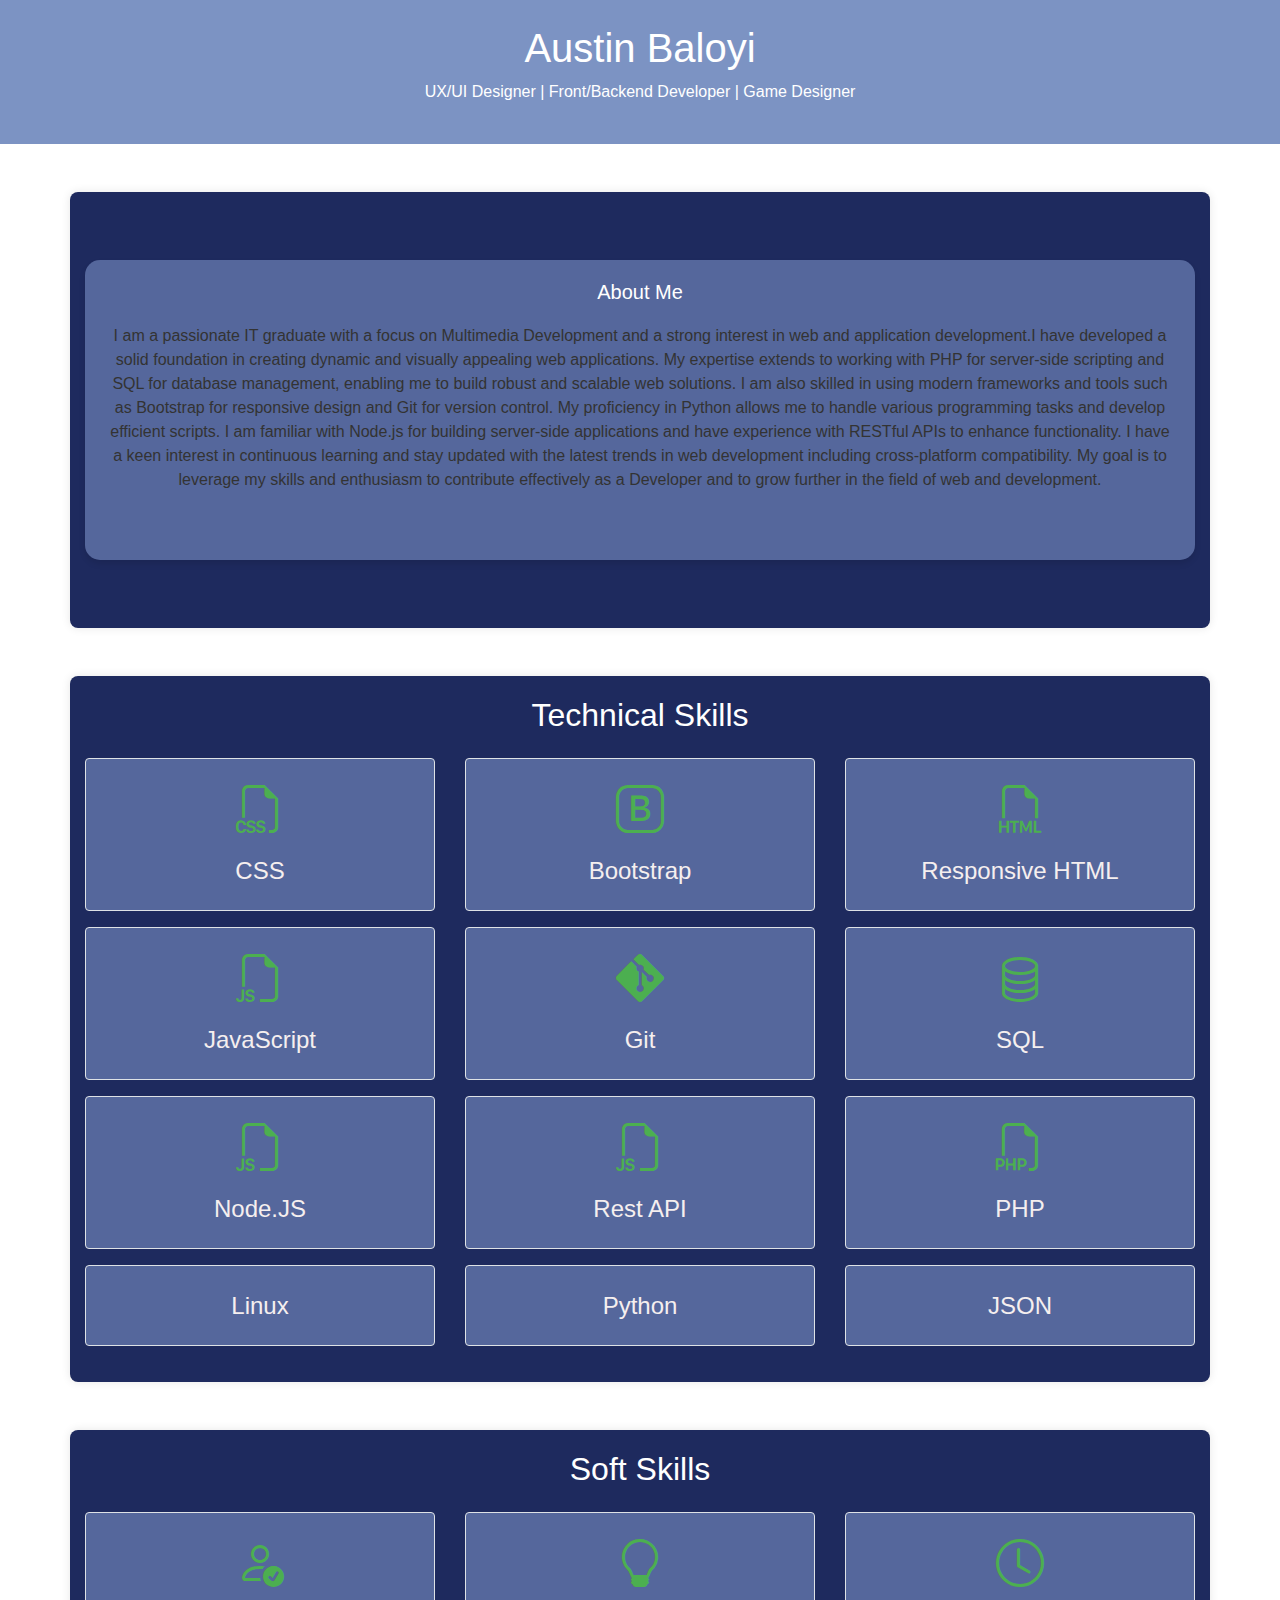
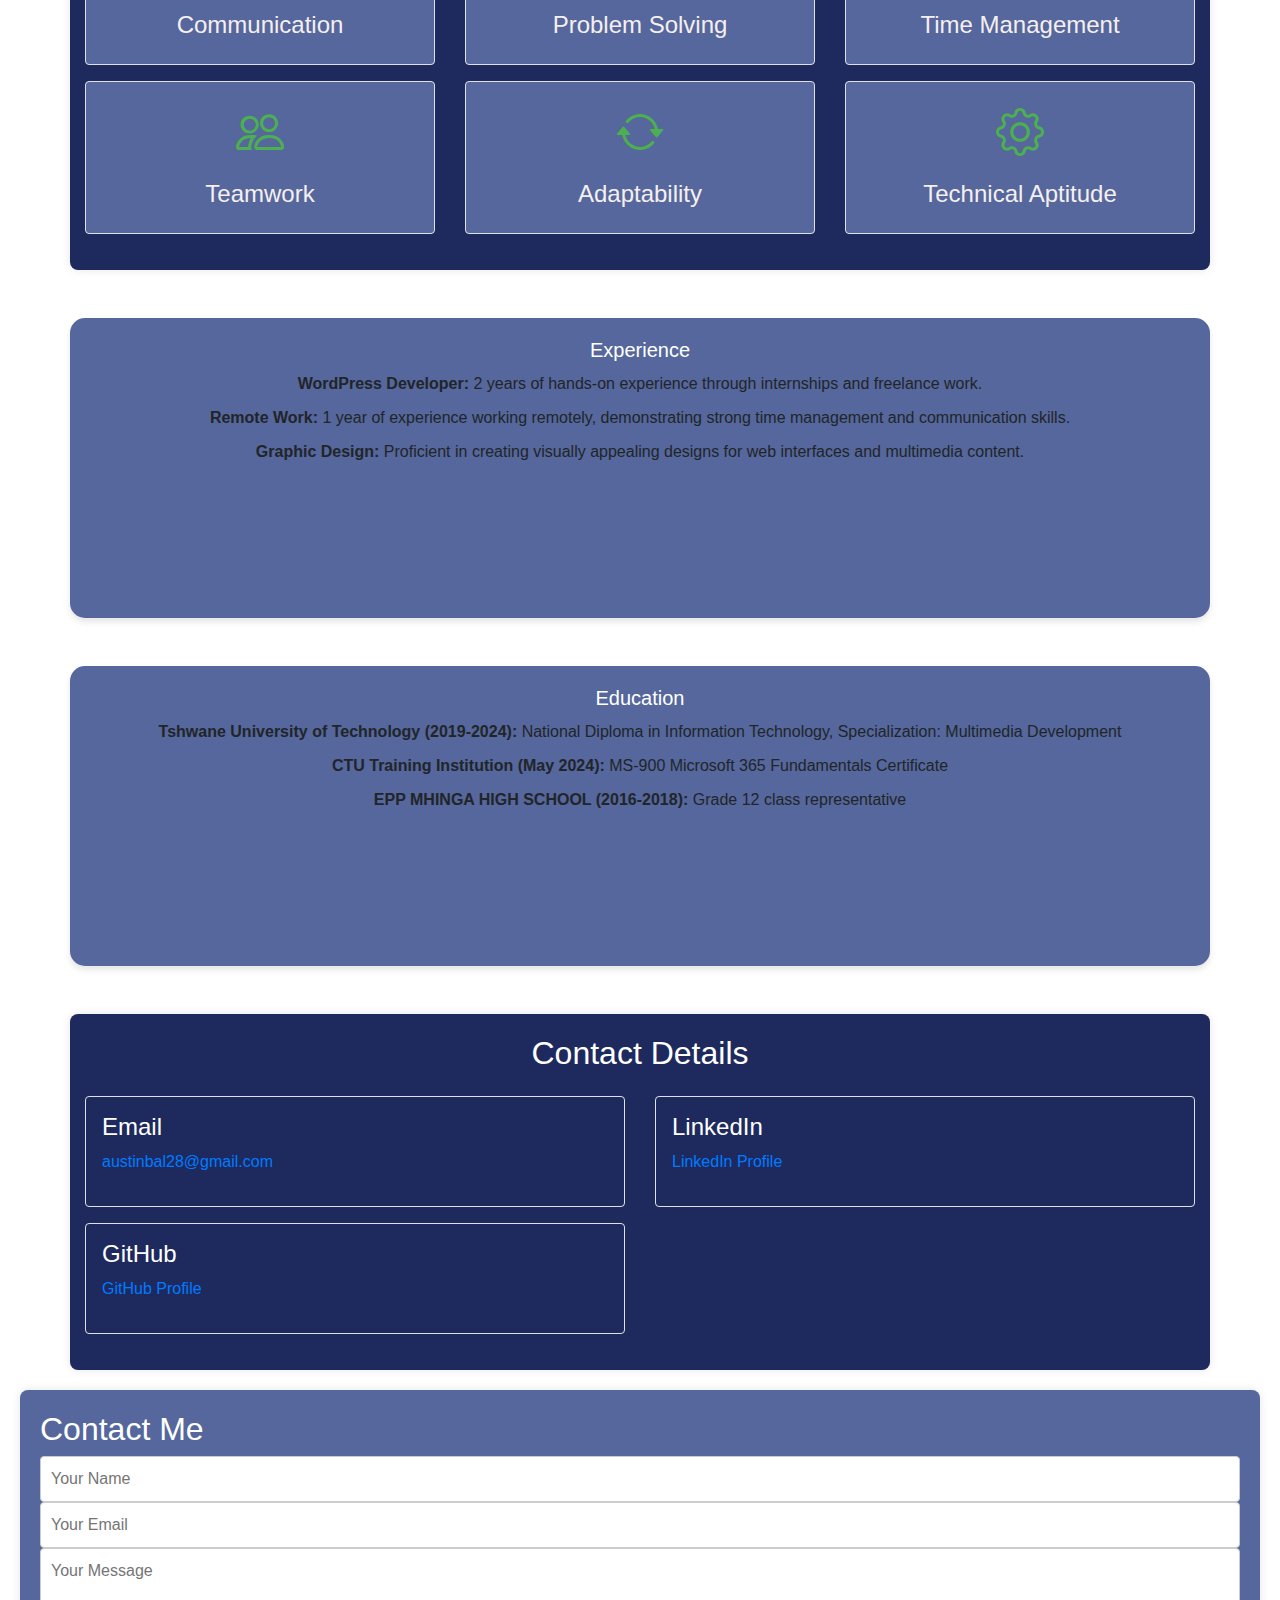
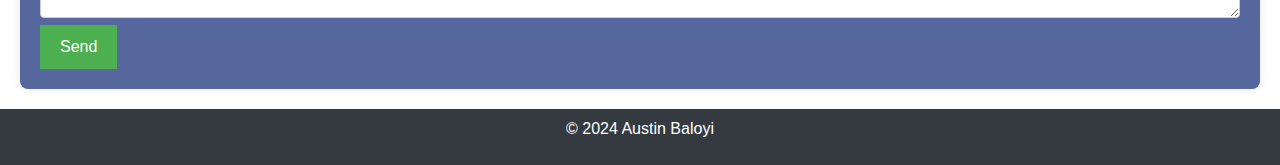
<file: index.html>
<!DOCTYPE html>
<html lang="en">
<head>
    <meta charset="UTF-8">
    <meta name="viewport" content="width=device-width, initial-scale=1.0">
    <title>Austin Baloyi Portfolio</title>
    <link rel="stylesheet" href="style.css">
    <!-- Bootstrap CSS -->
    <link href="https://stackpath.bootstrapcdn.com/bootstrap/4.5.2/css/bootstrap.min.css" rel="stylesheet">

    <!-- Bootstrap Icons -->
    <link href="https://cdn.jsdelivr.net/npm/bootstrap-icons/font/bootstrap-icons.css" rel="stylesheet">

    <!-- Font Awesome -->
    <link rel="stylesheet" href="https://cdnjs.cloudflare.com/ajax/libs/font-awesome/5.15.4/css/all.min.css">

</head>
<body>
    <header class="text-center p-4">
        <h1>Austin Baloyi</h1>
        <p>UX/UI Designer | Front/Backend Developer | Game Designer</p>
    </header>
    <section class="container mt-5" style=" background-color: #1E2A5E;">
    <div id="about" class="container text-center my-5">
        <h2>About Me</h2>
        <p>I am a passionate IT graduate with a focus on Multimedia Development and a strong interest in web and application development.I have developed a solid foundation in creating dynamic and visually appealing web applications. My expertise extends to working with PHP for server-side scripting and SQL for database management, enabling me to build robust and scalable web solutions.
            I am also skilled in using modern frameworks and tools such as Bootstrap for responsive design and Git for version control. My proficiency in Python allows me to handle various programming tasks and develop efficient scripts. I am familiar with Node.js for building server-side applications and have experience with RESTful APIs to enhance functionality.
            I have a keen interest in continuous learning and stay updated with the latest trends in web development including cross-platform compatibility. My goal is to leverage my skills and enthusiasm to contribute effectively as a Developer and to grow further in the field of web and development.
            
        </p>
        </div>
        </section>
    <section class="container mt-5" style=" background-color: #1E2A5E;">
        <h2 class="text-center mb-4">Technical Skills</h2>
        <div class="row">
            
            <div class="col-md-4 text-center" >
                <a href="css.html" class="text-decoration-none">
                    <div class="skill-box p-3 mb-3 border rounded">
                        <i class="bi bi-filetype-css fa-3x"></i>
                        <h4>CSS</h4>
                    </div>
                </a>
            </div>
            <div class="col-md-4 text-center">
                <a href="bootstrap.html" class="text-decoration-none">
                    <div class="skill-box p-3 mb-3 border rounded">
                        <i class="bi bi-bootstrap fa-3x"></i>
                        <h4>Bootstrap</h4>
                    </div>
                </a>
        
        </div>

        <div class="col-md-4 text-center">
            <a href="responsive.html" class="text-decoration-none">
                <div class="skill-box p-3 mb-3 border rounded">
                    <i class="bi bi-filetype-html fa-3x"></i>
                    <h4>Responsive HTML</h4>
                </div>
            </a>
        </div>
        <div class="col-md-4 text-center">
            <a href="javascript.html" class="text-decoration-none">
                <div class="skill-box p-3 mb-3 border rounded">
                    <i class="bi bi-filetype-js fa-3x"></i>
                    <h4>JavaScript</h4>
                </div>
            </a>
        </div>
        <div class="col-md-4 text-center">
            <a href="git.html" class="text-decoration-none">
                <div class="skill-box p-3 mb-3 border rounded">
                    <i class="bi bi-git fa-3x"></i>
                    <h4>Git</h4>
                </div>
            </a>
        </div>
        <div class="col-md-4 text-center">
            <a href="Mysql.html" class="text-decoration-none">
                <div class="skill-box p-3 mb-3 border rounded">
                    <i class="bi bi-database fa-3x"></i>
                    <h4>SQL</h4>
                </div>
            </a>
        </div>
      
        <div class="col-md-4 text-center">
            <a href="nodejs.html" class="text-decoration-none">
                <div class="skill-box p-3 mb-3 border rounded">
                    <i class="bi bi-filetype-js fa-3x"></i>
                    <h4>Node.JS</h4>
                </div>
            </a>
        </div>
        <div class="col-md-4 text-center">
            <a href="rest-api.html" class="text-decoration-none">
                <div class="skill-box p-3 mb-3 border rounded">
                    <i class="bi bi-filetype-js fa-3x"></i>
                    <h4>Rest API</h4>
                </div>
            </a>
        </div>
        <div class="col-md-4 text-center">
            <a href="php.html" class="text-decoration-none">
                <div class="skill-box p-3 mb-3 border rounded">
                    <i class="bi bi-filetype-php fa-3x"></i>
                    <h4>PHP</h4>
                </div>
            </a>
        </div>
        <div class="col-md-4 text-center">
            <a href="linux.html" class="text-decoration-none">
                <div class="skill-box p-3 mb-3 border rounded">
                    <i class="bi bi-filetype-linux fa-3x"></i>
                    <h4>Linux</h4>
                </div>
            </a>
        </div>
        <div class="col-md-4 text-center">
            <a href="python.html" class="text-decoration-none">
                <div class="skill-box p-3 mb-3 border rounded">
                    <i class="bi bi-filetype-python fa-3x"></i>
                    <h4>Python</h4>
                </div>
            </a>
        </div>

        <div class="col-md-4 text-center">
            <a href="python.html" class="text-decoration-none">
                <div class="skill-box p-3 mb-3 border rounded">
                    <i class="bi bi-filetype-python fa-3x"></i>
                    <h4>JSON</h4>
                </div>
            </a>
        </div>
    </section>

    <section class="container mt-5" style=" background-color: #1E2A5E;">
        <h2 class="text-center mb-4">Soft Skills</h2>
        <div class="row">
            <div class="col-md-4 text-center">
                <div class="skill-box p-3 mb-3 border rounded">
                    <i class="bi bi-person-check fa-3x"></i>
                    <h4>Communication</h4>
                </div>
            </div>
            <div class="col-md-4 text-center">
                <div class="skill-box p-3 mb-3 border rounded">
                    <i class="bi bi-lightbulb fa-3x"></i>
                    <h4>Problem Solving</h4>
                </div>
            </div>
            <div class="col-md-4 text-center">
                <div class="skill-box p-3 mb-3 border rounded">
                    <i class="bi bi-clock fa-3x"></i>
                    <h4>Time Management</h4>
                </div>
            </div>
            <div class="col-md-4 text-center">
                <div class="skill-box p-3 mb-3 border rounded">
                    <i class="bi bi-people fa-3x"></i>
                    <h4>Teamwork</h4>
                </div>
            </div>
            <div class="col-md-4 text-center">
                <div class="skill-box p-3 mb-3 border rounded">
                    <i class="bi bi-arrow-repeat fa-3x"></i>
                    <h4>Adaptability</h4>
                </div>
            </div>
            <div class="col-md-4 text-center">
                <div class="skill-box p-3 mb-3 border rounded">
                    <i class="bi bi-gear fa-3x"></i>
                    <h4>Technical Aptitude</h4>
                </div>
            </div>
        </div>
    </section>

    <section id="experience" class="container text-center my-5">
        <h2>Experience</h2>
        <ul>
            <li><strong>WordPress Developer:</strong> 2 years of hands-on experience through internships and freelance work.</li>
            <li><strong>Remote Work:</strong> 1 year of experience working remotely, demonstrating strong time management and communication skills.</li>
            <li><strong>Graphic Design:</strong> Proficient in creating visually appealing designs for web interfaces and multimedia content.</li>
        </ul>
    </section>

    <section id="education" class="container text-center my-5">
        <h2>Education</h2>
        <ul>
            <li><strong>Tshwane University of Technology (2019-2024):</strong> National Diploma in Information Technology, Specialization: Multimedia Development</li>
            <li><strong>CTU Training Institution (May 2024):</strong> MS-900 Microsoft 365 Fundamentals Certificate</li>
            <li><strong>EPP MHINGA HIGH SCHOOL (2016-2018):</strong> Grade 12 class representative</li>
        </ul>
    </section>

    <section class="container mt-5" style=" background-color: #1E2A5E;">
        <h2 class="text-center mb-4">Contact Details</h2>
        <div class="row">
            <div class="col-md-6">
                <div class="contact-box p-3 mb-3 border rounded">
                    <h4 style="color: #fff;">Email</h4>
                    <p><a href="mailto:your-email@example.com" class="text-decoration-none">austinbal28@gmail.com</a></p>
                </div>
            </div>
            <div class="col-md-6">
                <div class="contact-box p-3 mb-3 border rounded">
                    <h4 style="color: #fff;">LinkedIn</h4>
                    <p><a href="https://www.linkedin.com/in/yourprofile" class="text-decoration-none" target="_blank">LinkedIn Profile</a></p>
                </div>
            </div>
            <div class="col-md-6">
                <div class="contact-box p-3 mb-3 border rounded">
                    <h4 style="color: #fff;">GitHub</h4>
                    <p><a href="https://github.com/austin11101" class="text-decoration-none" target="_blank">GitHub Profile</a></p>
                </div>
            </div>
            <!-- Add more contact details as needed -->
        </div>
    </section>
    <section id="contact">
        <h2>Contact Me</h2>
        <form action="contact.php" method="POST">

            <input type="text" name="name" placeholder="Your Name" required >
            <input type="email" name="email" placeholder="Your Email" required>
            <textarea name="message" placeholder="Your Message" required></textarea>
            <button type="submit" name="send">Send</button>

        </form>
    </section>

    <footer class="text-center p-2 bg-dark text-white">
        <p>&copy; 2024 Austin Baloyi</p>
    </footer>
</body>
</html>
</file>
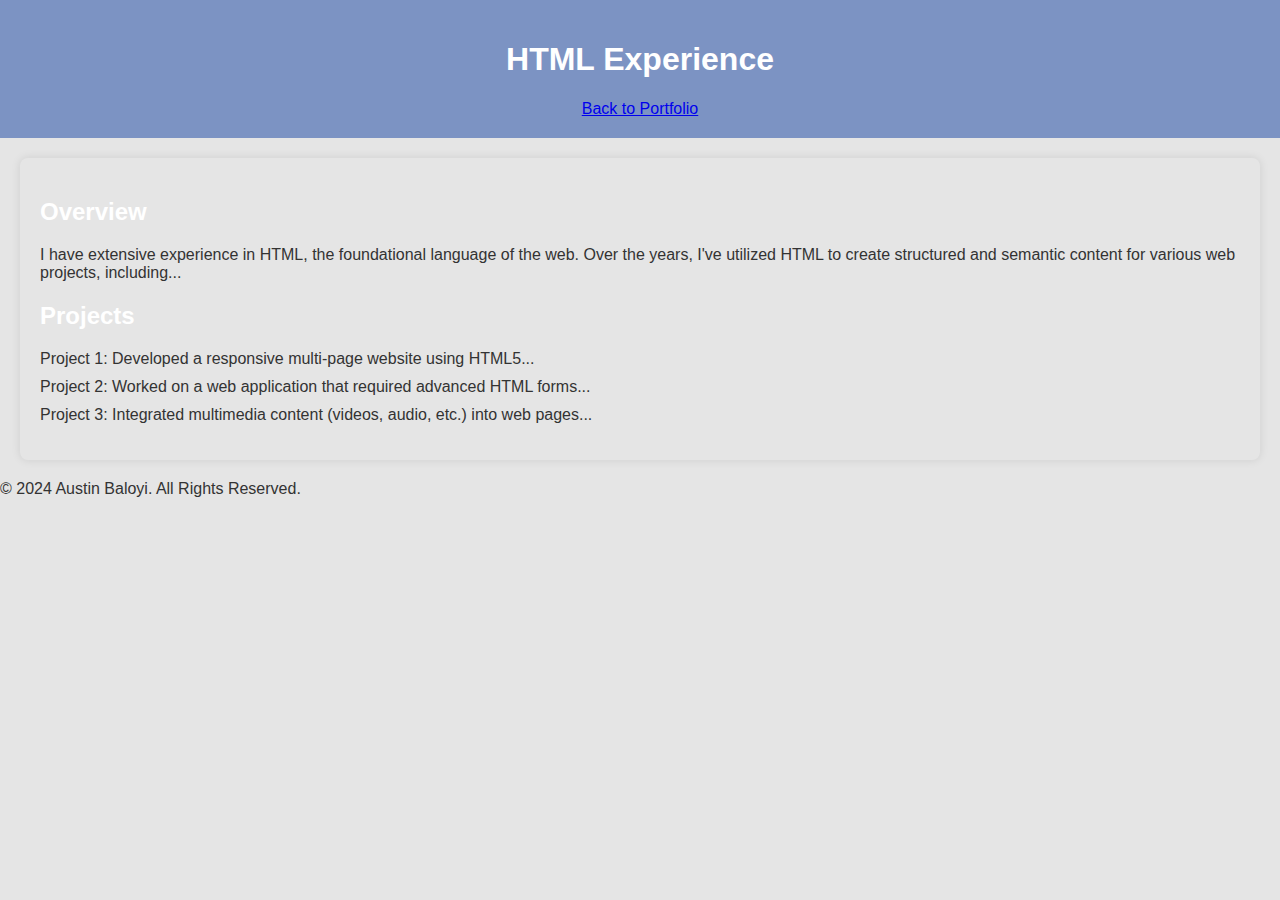
<file: csharp.html>
<!DOCTYPE html>
<html lang="en">
<head>
    <meta charset="UTF-8">
    <meta name="viewport" content="width=device-width, initial-scale=1.0">
    <title>HTML Experience - Austin Baloyi</title>
    <link rel="stylesheet" href="style.css">
</head>
<body>
    <header>
        <h1>HTML Experience</h1>
        <nav>
            <a href="index.html">Back to Portfolio</a>
        </nav>
    </header>

    <section>
        <h2>Overview</h2>
        <p>I have extensive experience in HTML, the foundational language of the web. Over the years, I've utilized HTML to create structured and semantic content for various web projects, including...</p>
        <h2>Projects</h2>
        <ul>
            <li>Project 1: Developed a responsive multi-page website using HTML5...</li>
            <li>Project 2: Worked on a web application that required advanced HTML forms...</li>
            <li>Project 3: Integrated multimedia content (videos, audio, etc.) into web pages...</li>
        </ul>
    </section>

    <footer>
        <p>&copy; 2024 Austin Baloyi. All Rights Reserved.</p>
    </footer>
</body>
</html>
</file>
<file: style.css>
body {
    font-family: Arial, sans-serif;
    margin: 0;
    padding: 0;
    background-color: #e5e5e5;
    color: #333;
    gap: 20px;
}

header {
    background-color: #7C93C3;
    color: #fff;
    padding: 20px;
    text-align: center;
}

section {
    padding: 20px;
    margin: 20px;
    border-radius: 8px;
    box-shadow: 0 0 10px rgba(0, 0, 0, 0.1);
}

/* Background colors for each section */
#about {
    background-color: #55679C; /* Light grey-blue */
}

#experience {
    background-color: #55679C; /* Soft peach */
}

#education {
    background-color: #55679C; /* Light greenish-yellow */
}

#contact {
    background-color: #55679C; /* Pale cyan */
}

h2 {
    color: #fff;
}

ul {
    list-style-type: none;
    padding: 0;
}

ul li {
    margin: 10px 0;
}

input, textarea {
    width: 100%;
    padding: 10px;
    margin: 10px 0;
    border-radius: 4px;
    border: 1px solid #ccc;
}

button {
    background-color: #4CAF50;
    color: white;
    padding: 10px 20px;
    border: none;
    border-radius: 4px;
    cursor: pointer;
}

button:hover {
    background-color: #45a049;
}

.skills-container {
    display: flex;
    flex-wrap: wrap;
    gap: 15px;
    justify-content: space-evenly;
    
}

.skill-box {
    transition: transform 0.3s ease, box-shadow 0.3s ease;
    background-color: #55679C;
}

.skill-box:hover {
    transform: scale(1.05);
    box-shadow: 0 8px 12px rgba(0, 0, 0, 0.2);
}

.skill-box i {
    color: #4CAF50;
    margin-bottom: 10px;
}

.skill-box h4 {
    margin-top: 10px;
    color: #f5efef;
}

#about, #experience, #education {
    width: 100%; 
    height: 300px;
    border-radius: 15px;
    box-shadow: 0 4px 6px rgba(0, 0, 0, 0.1);
    padding: 20px;
    text-align: center;
    transition: transform 0.3s ease, box-shadow 0.3s ease, background-color 0.3s ease;
}

#about:hover, #experience:hover, #education:hover {
    transform: scale(1.05); 
    box-shadow: 0 8px 12px rgba(0, 0, 0, 0.2); 
    background-color: #f0f0f0; 
}

#about h2, #experience h2, #education h2 {
    margin-top: 0;
    font-size: 20px;
    color: #fff;
    transition: color 0.3s ease;
}

#about:hover h2, #experience:hover h2, #education:hover h2 {
    color: #388E3C; 
}

#about p, #experience p, #education p {
    margin: 20px 0 0 0;
    font-size: 16px;
    color: #333;
    line-height: 1.5;
    transition: color 0.3s ease;
}

#about:hover p, #experience:hover p, #education:hover p {
    color: #555; 
}

@media screen and (max-width: 600px) {
    #about, #experience, #education {
        width: 90%; 
        height: auto; 
        padding: 30px;
    }
}

#footer {
    background-color: #E1D7B7; 
    color: #fff; 
    text-align: center;
    padding: 10px 0; 
    font-size: 12px; 
    position: relative;
    bottom: 0;
    width: 100%;
    height: 10%;
}

#footer p {
    margin: 0; 
    padding: 0;
}
</file>
